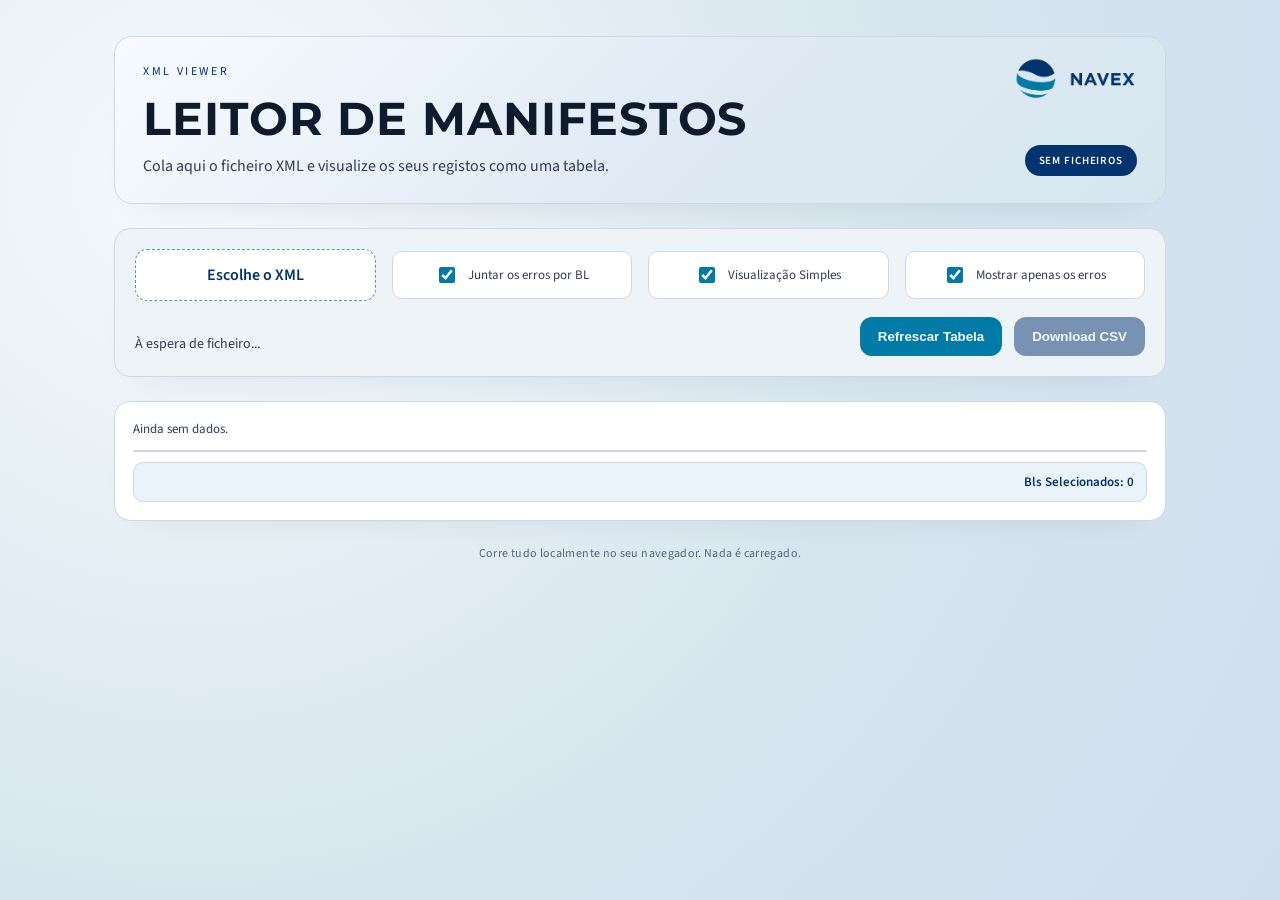
<file: index.html>
<!DOCTYPE html>
<html lang="en">
  <head>
    <meta charset="UTF-8" />
    <meta name="viewport" content="width=device-width, initial-scale=1.0" />
    <title>XML Reader</title>
    <link rel="stylesheet" href="styles.css" />
  </head>
  <body>
    <div class="page">
      <header class="hero">
        <div>
          <p class="eyebrow">XML Viewer</p>
          <h1>LEITOR DE MANIFESTOS</h1>
          <p class="subtitle">
            Cola aqui o ficheiro XML e visualize os seus registos como uma tabela.
          </p>
        </div>
        <div class="hero-aside">
          <div class="hero-brand">
            <img src="assets/navex-logo.png" alt="Navex" />
          </div>
          <div class="badge">Sem ficheiros</div>
        </div>
      </header>

      <section class="panel">
        <div class="controls">
          <label class="file control-file" id="dropZone">
            <input id="xmlFile" type="file" accept=".xml,text/xml,application/xml" />
            <span>Escolhe o XML</span>
          </label>

          <label class="toggle control-group">
            <input id="groupByBl" type="checkbox" checked />
            <span>Juntar os erros por BL</span>
          </label>

          <label class="toggle control-simple">
            <input id="simpleView" type="checkbox" checked />
            <span>Visualização Simples</span>
          </label>

          <label class="toggle control-status-toggle">
            <input id="hideStatusS" type="checkbox" checked />
            <span>Mostrar apenas os erros</span>
          </label>

          <div id="status" class="status control-message">À espera de ficheiro...</div>

          <div class="actions control-actions">
            <button id="parseBtn">Refrescar Tabela</button>
            <button id="downloadBtn" class="secondary" disabled>Download CSV</button>
          </div>
        </div>
      </section>

      <section class="table-wrap">
        <div class="table-meta">
          <div id="meta">Ainda sem dados.</div>
          <div id="detected"></div>
        </div>
        <div class="table-scroll">
          <table id="table"></table>
        </div>
        <div id="summary" class="table-summary">Bls Selecionados: 0</div>
      </section>

      <footer class="footer">
        Corre tudo localmente no seu navegador. Nada é carregado.
      </footer>
    </div>

    <script defer src="js/state.js"></script>
    <script defer src="js/parser.js"></script>
    <script defer src="js/table.js"></script>
    <script defer src="js/ui.js"></script>
    <script defer src="app.js"></script>
  </body>
</html>
</file>
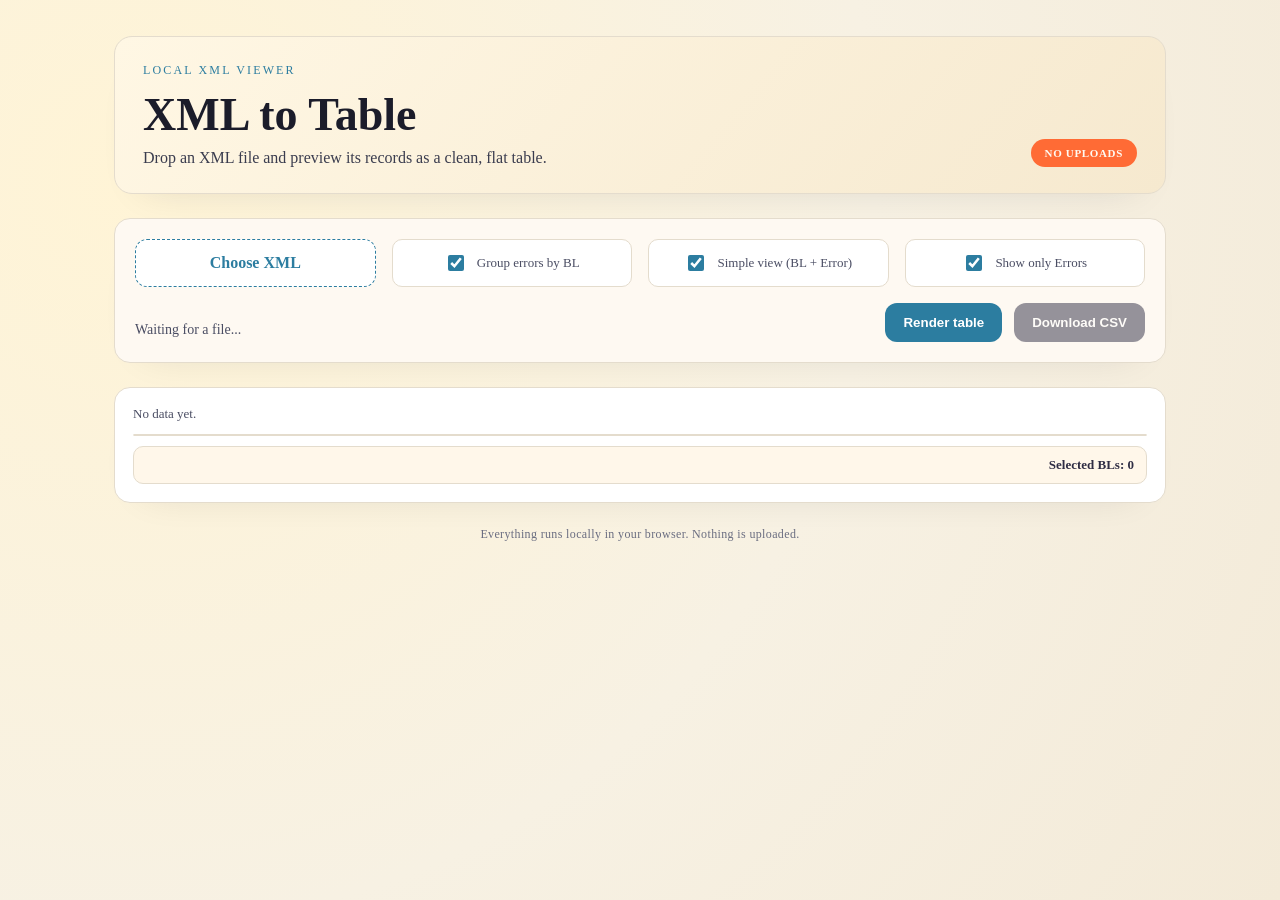
<file: docs/index.html>
<!DOCTYPE html>
<html lang="en">
  <head>
    <meta charset="UTF-8" />
    <meta name="viewport" content="width=device-width, initial-scale=1.0" />
    <title>XML to Table</title>
    <link rel="stylesheet" href="styles.css" />
  </head>
  <body>
    <div class="page">
      <header class="hero">
        <div>
          <p class="eyebrow">Local XML Viewer</p>
          <h1>XML to Table</h1>
          <p class="subtitle">
            Drop an XML file and preview its records as a clean, flat table.
          </p>
        </div>
        <div class="badge">No Uploads</div>
      </header>

      <section class="panel">
        <div class="controls">
          <label class="file control-file" id="dropZone">
            <input id="xmlFile" type="file" accept=".xml,text/xml,application/xml" />
            <span>Choose XML</span>
          </label>

          <label class="toggle control-group">
            <input id="groupByBl" type="checkbox" checked />
            <span>Group errors by BL</span>
          </label>

          <label class="toggle control-simple">
            <input id="simpleView" type="checkbox" checked />
            <span>Simple view (BL + Error)</span>
          </label>

          <label class="toggle control-status-toggle">
            <input id="hideStatusS" type="checkbox" checked />
            <span>Show only Errors</span>
          </label>

          <div id="status" class="status control-message">Waiting for a file...</div>

          <div class="actions control-actions">
            <button id="parseBtn">Render table</button>
            <button id="downloadBtn" class="secondary" disabled>Download CSV</button>
          </div>
        </div>
      </section>

      <section class="table-wrap">
        <div class="table-meta">
          <div id="meta">No data yet.</div>
          <div id="detected"></div>
        </div>
        <div class="table-scroll">
          <table id="table"></table>
        </div>
        <div id="summary" class="table-summary">Selected BLs: 0</div>
      </section>

      <footer class="footer">
        Everything runs locally in your browser. Nothing is uploaded.
      </footer>
    </div>

    <script src="app.js"></script>
  </body>
</html>
</file>
<file: styles.css>
@import url("https://fonts.googleapis.com/css2?family=Montserrat:wght@500;700&family=Source+Sans+3:wght@400;500;600&display=swap");

:root {
  --ink: #0d1b2d;
  --paper: #d7e6ee;
  --soft: #eef3f7;
  --accent: #007aa6;
  --accent-2: #03336f;
  --accent-3: #658eb5;
  --grid: #cfd6e5;
  --shadow: rgba(8, 25, 56, 0.16);
}

* {
  box-sizing: border-box;
}

body {
  margin: 0;
  font-family: "Source Sans 3", "Segoe UI", Tahoma, sans-serif;
  color: var(--ink);
  background: radial-gradient(circle at 15% 20%, #f5f9fc, #d7e6ee 55%, #cfddef);
  min-height: 100vh;
}

.page {
  width: min(1100px, 100%);
  margin: 0 auto;
  padding: 36px 24px 48px;
  display: grid;
  gap: 24px;
}

.page > * {
  min-width: 0;
}

.hero {
  display: flex;
  align-items: flex-end;
  justify-content: space-between;
  gap: 24px;
  padding: 26px 28px;
  background: linear-gradient(135deg, #f7fbff, #dfeaf5 55%, #d7e6ee);
  border: 1px solid var(--grid);
  border-radius: 18px;
  box-shadow: 0 20px 40px -30px var(--shadow);
  animation: rise 700ms ease-out;
}

.hero-aside {
  display: flex;
  flex-direction: column;
  align-items: flex-end;
  gap: 12px;
  align-self: flex-start;
  margin-top: -6px;
}

.hero-brand {
  display: flex;
  align-items: center;
  margin-bottom: 12px;
}

.hero-brand img {
  height: 44px;
  width: auto;
  max-width: 220px;
  object-fit: contain;
}

.eyebrow {
  text-transform: uppercase;
  letter-spacing: 0.22em;
  font-size: 12px;
  margin: 0 0 10px;
  color: var(--accent-2);
}

h1 {
  font-family: "Montserrat", "Segoe UI", Tahoma, sans-serif;
  font-size: clamp(28px, 5vw, 46px);
  margin: 0 0 8px;
  letter-spacing: 0.02em;
}

.subtitle {
  margin: 0;
  font-size: 16px;
  max-width: 520px;
  color: #2f3d55;
}

.badge {
  padding: 8px 14px;
  border-radius: 999px;
  background: var(--accent-2);
  color: #f5fbff;
  font-weight: 600;
  letter-spacing: 0.08em;
  text-transform: uppercase;
  font-size: 11px;
  white-space: nowrap;
  margin-top: 20px;
}

.panel {
  background: var(--soft);
  border-radius: 16px;
  border: 1px solid var(--grid);
  padding: 20px;
  box-shadow: 0 18px 40px -32px var(--shadow);
}

.controls {
  display: grid;
  grid-template-columns: repeat(4, 1fr);
  grid-template-areas:
    "file group simple statusToggle"
    "message message actions actions";
  gap: 16px;
  align-items: center;
}

.file {
  display: inline-flex;
  align-items: center;
  justify-content: center;
  padding: 14px 18px;
  border-radius: 12px;
  background: #ffffff;
  border: 1px dashed var(--accent-3);
  color: var(--accent-2);
  font-weight: 600;
  cursor: pointer;
  transition: transform 150ms ease, border-color 150ms ease, color 150ms ease;
  width: 100%;
}

.file input {
  display: none;
}

.file:hover {
  transform: translateY(-1px);
  border-color: var(--accent);
  color: var(--accent);
}

.file.is-dragover {
  border-color: var(--accent);
  color: var(--accent);
  background: #eaf4fb;
}

.input-group {
  display: grid;
  gap: 6px;
}

.input-group label {
  font-size: 13px;
  color: #4a4d63;
}

.input-group input {
  padding: 12px 14px;
  border-radius: 10px;
  border: 1px solid var(--grid);
  background: #fff;
  font-size: 14px;
}

.input-group select {
  padding: 12px 14px;
  border-radius: 10px;
  border: 1px solid var(--grid);
  background: #fff;
  font-size: 14px;
}

.actions {
  display: flex;
  gap: 12px;
  flex-wrap: wrap;
}

.control-file {
  grid-area: file;
}

.control-group {
  grid-area: group;
}

.control-simple {
  grid-area: simple;
}

.control-status-toggle {
  grid-area: statusToggle;
}

.control-message {
  grid-area: message;
  margin: 0;
  align-self: center;
}

.control-actions {
  grid-area: actions;
  justify-self: end;
}

.file,
.toggle {
  min-height: 48px;
  width: 100%;
}

.toggle {
  justify-content: center;
  text-align: center;
}

@media (max-width: 960px) {
  .controls {
    grid-template-columns: repeat(auto-fit, minmax(220px, 1fr));
    grid-template-areas: none;
    align-items: end;
  }

  .control-file,
  .control-group,
  .control-simple,
  .control-status-toggle,
  .control-message,
  .control-actions {
    grid-area: auto;
  }

  .control-actions {
    justify-self: stretch;
  }
}

.toggle {
  display: flex;
  align-items: center;
  gap: 10px;
  font-size: 13px;
  color: #2f3d55;
  padding: 10px 12px;
  border-radius: 10px;
  border: 1px solid var(--grid);
  background: #fff;
}

.toggle input {
  width: 16px;
  height: 16px;
  accent-color: var(--accent);
}

button {
  border: none;
  border-radius: 12px;
  padding: 12px 18px;
  background: var(--accent);
  color: #f5fbff;
  font-weight: 600;
  cursor: pointer;
  transition: transform 150ms ease, opacity 150ms ease;
}

button.secondary {
  background: var(--accent-2);
}

button:disabled {
  opacity: 0.5;
  cursor: not-allowed;
  transform: none;
}

button:not(:disabled):hover {
  transform: translateY(-1px);
}

.status {
  margin-top: 14px;
  font-size: 14px;
  color: #2f3d55;
}

.status.error {
  color: #b02a1d;
}

.table-wrap {
  background: #fff;
  border-radius: 16px;
  border: 1px solid var(--grid);
  padding: 18px;
  box-shadow: 0 18px 40px -32px var(--shadow);
}

.table-meta {
  display: flex;
  flex-wrap: wrap;
  gap: 12px 18px;
  font-size: 13px;
  color: #2f3d55;
  margin-bottom: 12px;
}

.table-scroll {
  overflow: auto;
  max-height: 520px;
  border-radius: 12px;
  border: 1px solid var(--grid);
  width: 100%;
}

table {
  width: max-content;
  border-collapse: collapse;
  min-width: 100%;
  margin: 0;
}

thead th {
  position: sticky;
  top: 0;
  background: #eaf2fa;
  color: var(--accent-2);
  text-align: left;
  padding: 10px 12px;
  border-bottom: 1px solid var(--grid);
  font-size: 13px;
  z-index: 1;
}

.th-cell {
  display: flex;
  flex-direction: column;
  gap: 6px;
}

.th-label {
  border: none;
  background: transparent;
  padding: 0;
  margin: 0;
  font: inherit;
  color: inherit;
  text-align: left;
  cursor: pointer;
  display: inline-flex;
  align-items: center;
}

.th-label::after {
  content: "";
  display: inline-block;
  margin-left: 8px;
  border-left: 5px solid transparent;
  border-right: 5px solid transparent;
  border-top: 6px solid transparent;
  border-bottom: 6px solid transparent;
  opacity: 0.4;
}

.th-label[data-sort="asc"]::after {
  border-bottom-color: var(--accent-2);
  opacity: 0.9;
}

.th-label[data-sort="desc"]::after {
  border-top-color: var(--accent-2);
  opacity: 0.9;
}

.th-filter {
  position: relative;
}

.filter-summary {
  list-style: none;
  display: flex;
  align-items: center;
  justify-content: space-between;
  gap: 8px;
  width: 100%;
  padding: 6px 10px;
  border-radius: 8px;
  border: 1px solid var(--grid);
  background: #fff;
  cursor: pointer;
  font-size: 12px;
  color: #21324d;
}

.filter-summary::-webkit-details-marker {
  display: none;
}

.filter-label {
  font-weight: 600;
}

.filter-count {
  color: #6a6d80;
}

.th-filter[open] .filter-summary {
  border-color: var(--accent-2);
  box-shadow: 0 6px 20px -14px var(--shadow);
}

.filter-menu {
  position: absolute;
  top: calc(100% + 8px);
  left: 0;
  min-width: 220px;
  max-height: 260px;
  overflow: auto;
  background: #fff;
  border: 1px solid var(--grid);
  border-radius: 10px;
  padding: 10px;
  box-shadow: 0 18px 40px -28px var(--shadow);
  z-index: 4;
}

.filter-list {
  display: grid;
  gap: 6px;
}

.filter-option {
  display: flex;
  align-items: center;
  gap: 8px;
  font-size: 12px;
  color: #21324d;
}

.filter-option span {
  word-break: break-word;
}

.filter-option input {
  accent-color: var(--accent);
}

.filter-actions {
  display: flex;
  justify-content: flex-end;
  margin-top: 10px;
}

.filter-clear {
  border: none;
  border-radius: 8px;
  padding: 6px 10px;
  background: var(--accent-2);
  color: #fff;
  font-size: 12px;
  cursor: pointer;
}

tbody td {
  padding: 10px 12px;
  border-bottom: 1px solid #e7edf5;
  font-size: 13px;
  color: #24344f;
  vertical-align: top;
}

tbody tr {
  animation: fadeIn 400ms ease forwards;
  animation-delay: var(--delay, 0ms);
  opacity: 0;
}

tbody tr.group-row td {
  background: #eaf2fa;
  font-weight: 600;
  color: var(--accent-2);
  border-bottom: 1px solid var(--grid);
  animation: none;
  opacity: 1;
}

.group-row-inner {
  display: flex;
  align-items: center;
  gap: 10px;
}

.group-check {
  width: 18px;
  height: 18px;
  accent-color: var(--accent);
}

.group-done .group-title {
  text-decoration: line-through;
  color: #6a6d80;
}

.group-done .group-count {
  color: #8c8f9f;
}

.row-done td {
  color: #8c8f9f;
  text-decoration: line-through;
}

.table-summary {
  margin-top: 10px;
  padding: 10px 12px;
  border-radius: 10px;
  border: 1px solid var(--grid);
  background: #eaf2fa;
  font-weight: 600;
  font-size: 13px;
  color: var(--accent-2);
  text-align: right;
}

.group-toggle {
  width: 100%;
  display: flex;
  align-items: center;
  justify-content: space-between;
  gap: 12px;
  background: transparent;
  border: none;
  padding: 6px 4px;
  font: inherit;
  color: inherit;
  cursor: pointer;
  text-align: left;
}

.group-toggle:hover {
  color: var(--accent);
}

.group-left {
  display: flex;
  align-items: center;
  gap: 8px;
}

.group-arrow {
  width: 0;
  height: 0;
  border-left: 6px solid transparent;
  border-right: 6px solid transparent;
  border-top: 8px solid var(--accent);
  transform: rotate(-90deg);
  transition: transform 150ms ease;
}

.group-toggle[aria-expanded="true"] .group-arrow {
  transform: rotate(0deg);
}

.group-title {
  font-weight: 600;
}

.group-count {
  font-size: 12px;
  color: #54657f;
}

.footer {
  text-align: center;
  font-size: 12px;
  color: #54657f;
  letter-spacing: 0.03em;
}

@keyframes rise {
  from {
    transform: translateY(12px);
    opacity: 0;
  }
  to {
    transform: translateY(0);
    opacity: 1;
  }
}

@keyframes fadeIn {
  from {
    opacity: 0;
    transform: translateY(6px);
  }
  to {
    opacity: 1;
    transform: translateY(0);
  }
}

@media (max-width: 720px) {
  .hero {
    flex-direction: column;
    align-items: flex-start;
  }

  .hero-aside {
    align-items: flex-start;
  }

  .actions {
    flex-direction: column;
    align-items: stretch;
  }
}
</file>
<file: docs/styles.css>
:root {
  --ink: #1b1c2a;
  --paper: #f7f1e3;
  --soft: #fef9f2;
  --accent: #ff6b35;
  --accent-2: #2c7da0;
  --grid: #e4dccd;
  --shadow: rgba(27, 28, 42, 0.16);
}

* {
  box-sizing: border-box;
}

body {
  margin: 0;
  font-family: "Palatino Linotype", "Book Antiqua", Palatino, Georgia, serif;
  color: var(--ink);
  background: radial-gradient(circle at 10% 20%, #fff4d6, #f7f1e3 55%, #f3ead8);
  min-height: 100vh;
}

.page {
  width: min(1100px, 100%);
  margin: 0 auto;
  padding: 36px 24px 48px;
  display: grid;
  gap: 24px;
}

.page > * {
  min-width: 0;
}

.hero {
  display: flex;
  align-items: flex-end;
  justify-content: space-between;
  gap: 24px;
  padding: 26px 28px;
  background: linear-gradient(130deg, #fff7e4, #f6e9cf);
  border: 1px solid var(--grid);
  border-radius: 18px;
  box-shadow: 0 20px 40px -30px var(--shadow);
  animation: rise 700ms ease-out;
}

.eyebrow {
  text-transform: uppercase;
  letter-spacing: 0.18em;
  font-size: 12px;
  margin: 0 0 10px;
  color: var(--accent-2);
}

h1 {
  font-family: "Copperplate Gothic", "Palatino Linotype", Palatino, serif;
  font-size: clamp(28px, 5vw, 46px);
  margin: 0 0 8px;
}

.subtitle {
  margin: 0;
  font-size: 16px;
  max-width: 520px;
  color: #3a3c4e;
}

.badge {
  padding: 8px 14px;
  border-radius: 999px;
  background: var(--accent);
  color: #fffaf2;
  font-weight: 600;
  letter-spacing: 0.06em;
  text-transform: uppercase;
  font-size: 11px;
  white-space: nowrap;
}

.panel {
  background: var(--soft);
  border-radius: 16px;
  border: 1px solid var(--grid);
  padding: 20px;
  box-shadow: 0 18px 40px -32px var(--shadow);
}

.controls {
  display: grid;
  grid-template-columns: repeat(4, 1fr);
  grid-template-areas:
    "file group simple statusToggle"
    "message message actions actions";
  gap: 16px;
  align-items: center;
}

.file {
  display: inline-flex;
  align-items: center;
  justify-content: center;
  padding: 14px 18px;
  border-radius: 12px;
  background: #ffffff;
  border: 1px dashed var(--accent-2);
  color: var(--accent-2);
  font-weight: 600;
  cursor: pointer;
  transition: transform 150ms ease, border-color 150ms ease;
  width: 100%;
}

.file input {
  display: none;
}

.file:hover {
  transform: translateY(-1px);
  border-color: var(--accent);
  color: var(--accent);
}

.file.is-dragover {
  border-color: var(--accent);
  color: var(--accent);
  background: #fff4df;
}

.input-group {
  display: grid;
  gap: 6px;
}

.input-group label {
  font-size: 13px;
  color: #4a4d63;
}

.input-group input {
  padding: 12px 14px;
  border-radius: 10px;
  border: 1px solid var(--grid);
  background: #fff;
  font-size: 14px;
}

.input-group select {
  padding: 12px 14px;
  border-radius: 10px;
  border: 1px solid var(--grid);
  background: #fff;
  font-size: 14px;
}

.actions {
  display: flex;
  gap: 12px;
  flex-wrap: wrap;
}

.control-file {
  grid-area: file;
}

.control-group {
  grid-area: group;
}

.control-simple {
  grid-area: simple;
}

.control-status-toggle {
  grid-area: statusToggle;
}

.control-message {
  grid-area: message;
  margin: 0;
  align-self: center;
}

.control-actions {
  grid-area: actions;
  justify-self: end;
}

.file,
.toggle {
  min-height: 48px;
  width: 100%;
}

.toggle {
  justify-content: center;
  text-align: center;
}

@media (max-width: 960px) {
  .controls {
    grid-template-columns: repeat(auto-fit, minmax(220px, 1fr));
    grid-template-areas: none;
    align-items: end;
  }

  .control-file,
  .control-group,
  .control-simple,
  .control-status-toggle,
  .control-message,
  .control-actions {
    grid-area: auto;
  }

  .control-actions {
    justify-self: stretch;
  }
}

.toggle {
  display: flex;
  align-items: center;
  gap: 10px;
  font-size: 13px;
  color: #4a4d63;
  padding: 10px 12px;
  border-radius: 10px;
  border: 1px solid var(--grid);
  background: #fff;
}

.toggle input {
  width: 16px;
  height: 16px;
  accent-color: var(--accent-2);
}

button {
  border: none;
  border-radius: 12px;
  padding: 12px 18px;
  background: var(--accent-2);
  color: white;
  font-weight: 600;
  cursor: pointer;
  transition: transform 150ms ease, opacity 150ms ease;
}

button.secondary {
  background: #2f2d44;
}

button:disabled {
  opacity: 0.5;
  cursor: not-allowed;
  transform: none;
}

button:not(:disabled):hover {
  transform: translateY(-1px);
}

.status {
  margin-top: 14px;
  font-size: 14px;
  color: #4a4d63;
}

.status.error {
  color: #b02a1d;
}

.table-wrap {
  background: #fff;
  border-radius: 16px;
  border: 1px solid var(--grid);
  padding: 18px;
  box-shadow: 0 18px 40px -32px var(--shadow);
}

.table-meta {
  display: flex;
  flex-wrap: wrap;
  gap: 12px 18px;
  font-size: 13px;
  color: #4a4d63;
  margin-bottom: 12px;
}

.table-scroll {
  overflow: auto;
  max-height: 520px;
  border-radius: 12px;
  border: 1px solid var(--grid);
  width: 100%;
}

table {
  width: max-content;
  border-collapse: collapse;
  min-width: 100%;
  margin: 0;
}

thead th {
  position: sticky;
  top: 0;
  background: #fff7ea;
  color: #2f2d44;
  text-align: left;
  padding: 10px 12px;
  border-bottom: 1px solid var(--grid);
  font-size: 13px;
  z-index: 1;
}

.th-cell {
  display: flex;
  flex-direction: column;
  gap: 6px;
}

.th-label {
  border: none;
  background: transparent;
  padding: 0;
  margin: 0;
  font: inherit;
  color: inherit;
  text-align: left;
  cursor: pointer;
  display: inline-flex;
  align-items: center;
}

.th-label::after {
  content: "";
  display: inline-block;
  margin-left: 8px;
  border-left: 5px solid transparent;
  border-right: 5px solid transparent;
  border-top: 6px solid transparent;
  border-bottom: 6px solid transparent;
  opacity: 0.4;
}

.th-label[data-sort="asc"]::after {
  border-bottom-color: var(--accent-2);
  opacity: 0.9;
}

.th-label[data-sort="desc"]::after {
  border-top-color: var(--accent-2);
  opacity: 0.9;
}

.th-filter {
  position: relative;
}

.filter-summary {
  list-style: none;
  display: flex;
  align-items: center;
  justify-content: space-between;
  gap: 8px;
  width: 100%;
  padding: 6px 10px;
  border-radius: 8px;
  border: 1px solid var(--grid);
  background: #fff;
  cursor: pointer;
  font-size: 12px;
  color: #2f2d44;
}

.filter-summary::-webkit-details-marker {
  display: none;
}

.filter-label {
  font-weight: 600;
}

.filter-count {
  color: #6a6d80;
}

.th-filter[open] .filter-summary {
  border-color: var(--accent-2);
  box-shadow: 0 6px 20px -14px var(--shadow);
}

.filter-menu {
  position: absolute;
  top: calc(100% + 8px);
  left: 0;
  min-width: 220px;
  max-height: 260px;
  overflow: auto;
  background: #fff;
  border: 1px solid var(--grid);
  border-radius: 10px;
  padding: 10px;
  box-shadow: 0 18px 40px -28px var(--shadow);
  z-index: 4;
}

.filter-list {
  display: grid;
  gap: 6px;
}

.filter-option {
  display: flex;
  align-items: center;
  gap: 8px;
  font-size: 12px;
  color: #2f2d44;
}

.filter-option span {
  word-break: break-word;
}

.filter-option input {
  accent-color: var(--accent-2);
}

.filter-actions {
  display: flex;
  justify-content: flex-end;
  margin-top: 10px;
}

.filter-clear {
  border: none;
  border-radius: 8px;
  padding: 6px 10px;
  background: #2f2d44;
  color: #fff;
  font-size: 12px;
  cursor: pointer;
}

tbody td {
  padding: 10px 12px;
  border-bottom: 1px solid #f0e7d6;
  font-size: 13px;
  color: #333648;
  vertical-align: top;
}

tbody tr {
  animation: fadeIn 400ms ease forwards;
  animation-delay: var(--delay, 0ms);
  opacity: 0;
}

tbody tr.group-row td {
  background: #fdf4e0;
  font-weight: 600;
  color: #2f2d44;
  border-bottom: 1px solid var(--grid);
  animation: none;
  opacity: 1;
}

.group-row-inner {
  display: flex;
  align-items: center;
  gap: 10px;
}

.group-check {
  width: 18px;
  height: 18px;
  accent-color: var(--accent-2);
}

.group-done .group-title {
  text-decoration: line-through;
  color: #6a6d80;
}

.group-done .group-count {
  color: #8c8f9f;
}

.row-done td {
  color: #8c8f9f;
  text-decoration: line-through;
}

.table-summary {
  margin-top: 10px;
  padding: 10px 12px;
  border-radius: 10px;
  border: 1px solid var(--grid);
  background: #fff7ea;
  font-weight: 600;
  font-size: 13px;
  color: #2f2d44;
  text-align: right;
}

.group-toggle {
  width: 100%;
  display: flex;
  align-items: center;
  justify-content: space-between;
  gap: 12px;
  background: transparent;
  border: none;
  padding: 6px 4px;
  font: inherit;
  color: inherit;
  cursor: pointer;
  text-align: left;
}

.group-toggle:hover {
  color: var(--accent-2);
}

.group-left {
  display: flex;
  align-items: center;
  gap: 8px;
}

.group-arrow {
  width: 0;
  height: 0;
  border-left: 6px solid transparent;
  border-right: 6px solid transparent;
  border-top: 8px solid var(--accent-2);
  transform: rotate(-90deg);
  transition: transform 150ms ease;
}

.group-toggle[aria-expanded="true"] .group-arrow {
  transform: rotate(0deg);
}

.group-title {
  font-weight: 600;
}

.group-count {
  font-size: 12px;
  color: #6a6d80;
}

.footer {
  text-align: center;
  font-size: 12px;
  color: #6a6d80;
  letter-spacing: 0.03em;
}

@keyframes rise {
  from {
    transform: translateY(12px);
    opacity: 0;
  }
  to {
    transform: translateY(0);
    opacity: 1;
  }
}

@keyframes fadeIn {
  from {
    opacity: 0;
    transform: translateY(6px);
  }
  to {
    opacity: 1;
    transform: translateY(0);
  }
}

@media (max-width: 720px) {
  .hero {
    flex-direction: column;
    align-items: flex-start;
  }

  .actions {
    flex-direction: column;
    align-items: stretch;
  }
}
</file>
